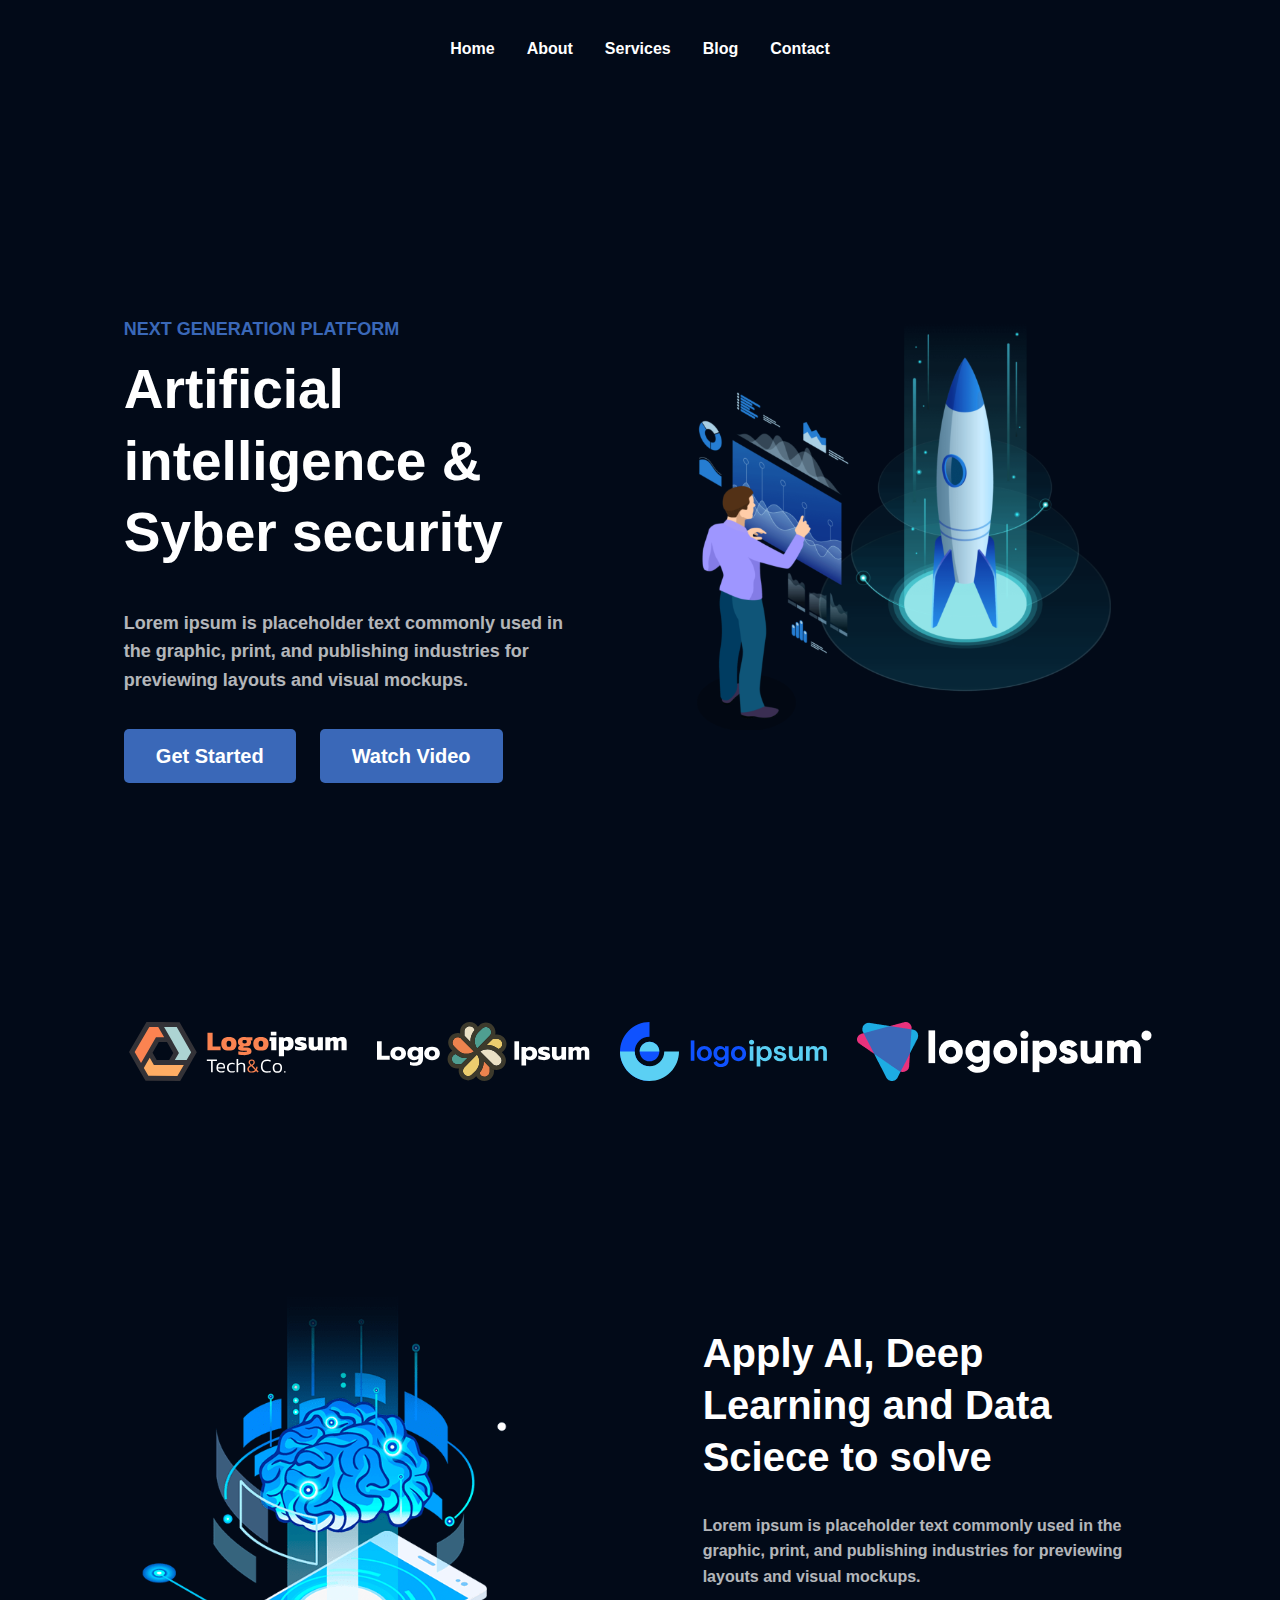
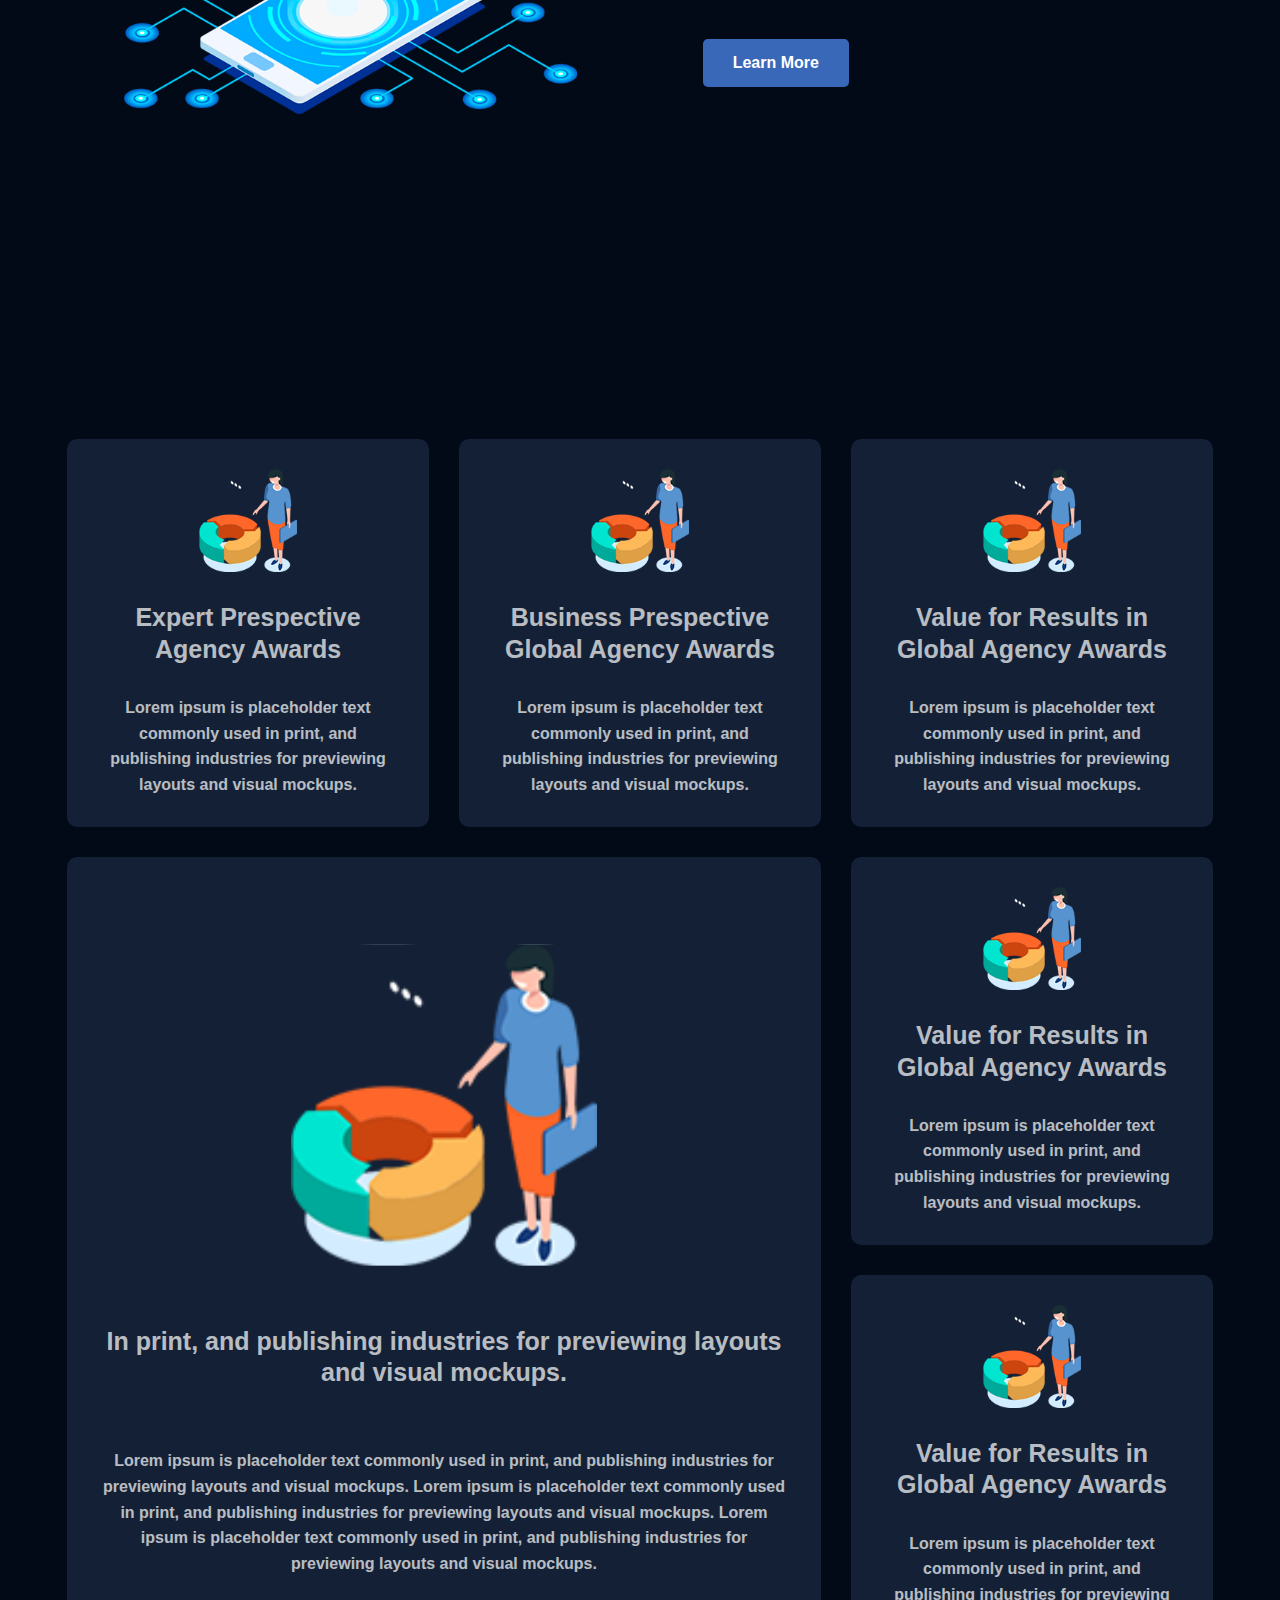
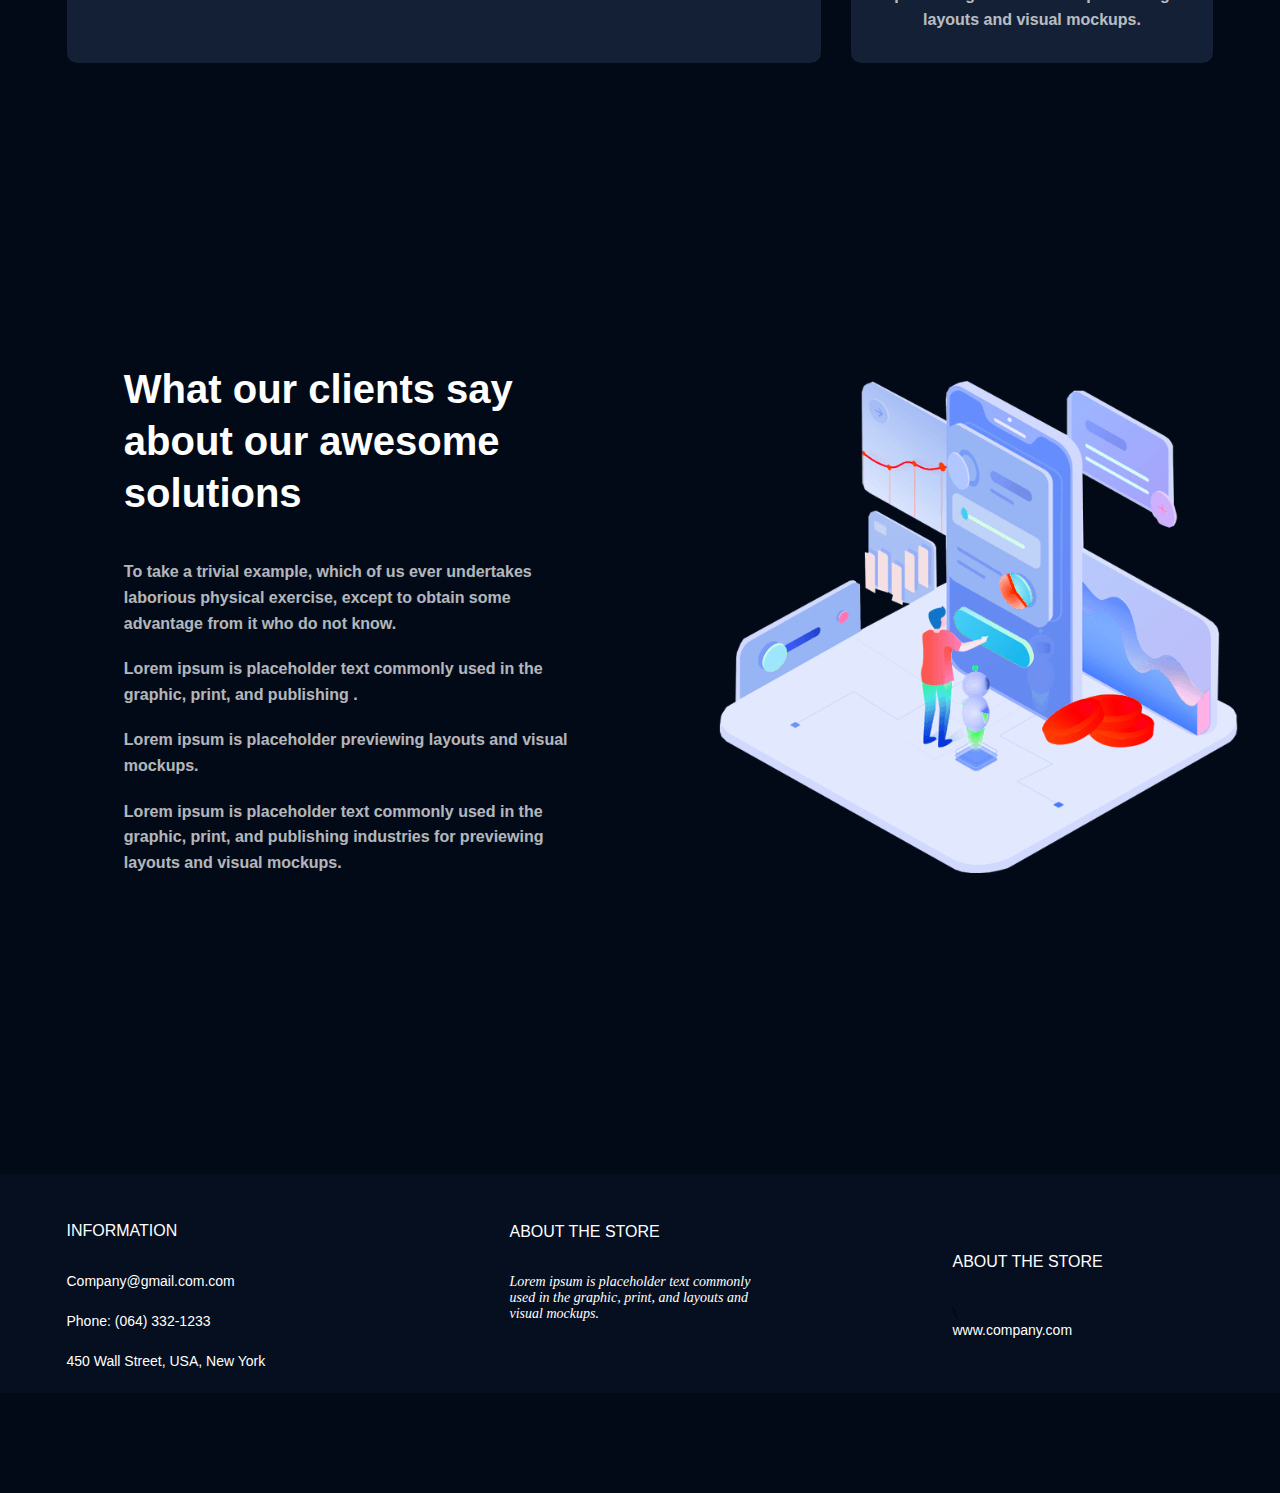
<file: Homework/Homework037/index.html>
<!DOCTYPE html>
<html lang="en">
  <head>
    <meta charset="UTF-8" />
    <meta name="viewport" content="width=device-width, initial-scale=1.0" />
    <title>Homework 4</title>
    <link rel="stylesheet" href="style.css" />
  </head>

  <body>
    <div class="header">
      <div class="container">
        <nav class="nav">
          <a href="#" class="header_link">Home</a>
          <a href="#" class="header_link">About</a>
          <a href="#" class="header_link">Services</a>
          <a href="#" class="header_link">Blog</a>
          <a href="#" class="header_link">Contact</a>
        </nav>
      </div>
    </div>
    <div class="main">
      <div class="container">
        <div class="main_left">
          <h3 class="main_subtitle">Next generation platform</h3>
          <h1 class="main_title">Artificial intelligence & Syber security</h1>
          <p class="main_text">
            Lorem ipsum is placeholder text commonly used in the graphic, print,
            and publishing industries for previewing layouts and visual mockups.
          </p>
          <a href="#" class="main_button">Get Started</a>
          <a href="#" class="main_button">Watch Video</a>
        </div>
        <div class="main_right">
          <img class="main_img" src="images/main1.svg" alt="main1" />
        </div>
      </div>
    </div>
    <div class="logo">
      <div class="container">
        <div class="logo_left">
          <img src="images/logo1.svg" alt="logo1" class="logo_img" />
          <img src="images/logo2.svg" alt="logo2" class="logo_img" />
        </div>
        <div class="logo_right">
          <img src="images/logo3.svg" alt="logo3" class="logo_img" />
          <img src="images/logo4.png" alt="logo4" class="logo_img" />
        </div>
      </div>
    </div>
    <div class="content">
      <div class="container">
        <div class="content_left">
          <img src="images/content1.svg" alt="content1" class="content_img" />
        </div>
        <div class="content_right">
          <h1 class="content_title">
            Apply AI, Deep Learning and Data Sciece to solve
          </h1>
          <p class="content_text">
            Lorem ipsum is placeholder text commonly used in the graphic, print,
            and publishing industries for previewing layouts and visual mockups.
          </p>
          <a href="#" class="content_button">Learn More</a>
        </div>
      </div>
    </div>
    <div class="content_dalle">
      <div class="dalle">
        <img src="images/dalle_img.svg" alt="dalle_img" class="dalle_img" />
        <h3 class="dalle_subtitle">Expert Prespective Agency Awards</h3>
        <p class="dalle_text">
          Lorem ipsum is placeholder text commonly used in print, and publishing
          industries for previewing layouts and visual mockups.
        </p>
      </div>
      <div class="dalle">
        <img src="images/dalle_img.svg" alt="dalle_img" class="dalle_img" />
        <h3 class="dalle_subtitle">
          Business Prespective Global Agency Awards
        </h3>
        <p class="dalle_text">
          Lorem ipsum is placeholder text commonly used in print, and publishing
          industries for previewing layouts and visual mockups.
        </p>
      </div>
      <div class="dalle dalle3 dalle_hide">
        <img src="images/dalle_img.svg" alt="dalle_img" class="dalle_img" />
        <h3 class="dalle_subtitle">
          Value for Results in Global Agency Awards
        </h3>
        <p class="dalle_text">
          Lorem ipsum is placeholder text commonly used in print, and publishing
          industries for previewing layouts and visual mockups.
        </p>
      </div>
      <div class="dalle dalle_big dalle_hide">
        <img src="images/dalle_img.svg" alt="dalle_img" class="dalle_big_img" />
        <h3 class="dalle_big_subtitle">
          In print, and publishing industries for previewing layouts and visual
          mockups.
        </h3>
        <p class="dalle_big_text">
          Lorem ipsum is placeholder text commonly used in print, and publishing
          industries for previewing layouts and visual mockups. Lorem ipsum is
          placeholder text commonly used in print, and publishing industries for
          previewing layouts and visual mockups. Lorem ipsum is placeholder text
          commonly used in print, and publishing industries for previewing
          layouts and visual mockups.
        </p>
      </div>
      <div class="dalle dalle_hide">
        <img src="images/dalle_img.svg" alt="dalle_img" class="dalle_img" />
        <h3 class="dalle_subtitle">
          Value for Results in Global Agency Awards
        </h3>
        <p class="dalle_text">
          Lorem ipsum is placeholder text commonly used in print, and publishing
          industries for previewing layouts and visual mockups.
        </p>
      </div>
      <div class="dalle">
        <img src="images/dalle_img.svg" alt="dalle_img" class="dalle_img" />
        <h3 class="dalle_subtitle">
          Value for Results in Global Agency Awards
        </h3>
        <p class="dalle_text">
          Lorem ipsum is placeholder text commonly used in print, and publishing
          industries for previewing layouts and visual mockups.
        </p>
      </div>
    </div>
    <div class="about">
      <div class="container">
        <div class="about_left">
          <h1 class="about_bottom_title">
            What our clients say about our awesome solutions
          </h1>
          <p class="about_bottom_text">
            To take a trivial example, which of us ever undertakes laborious
            physical exercise, except to obtain some advantage from it who do
            not know.
          </p>
          <p class="about_bottom_text">
            Lorem ipsum is placeholder text commonly used in the graphic, print,
            and publishing .
          </p>
          <p class="about_bottom_text">
            Lorem ipsum is placeholder previewing layouts and visual mockups.
          </p>
          <p class="about_bottom_text">
            Lorem ipsum is placeholder text commonly used in the graphic, print,
            and publishing industries for previewing layouts and visual mockups.
          </p>
        </div>
        <div class="about_right">
          <img src="images/about.svg" alt="about_img" class="about_img" />
        </div>
      </div>
    </div>
    <div class="footer">
      <div class="container">
        <div class="footer_left">
          <p class="footer_title">INFORMATION</p>
          <p class="footer_bold_text">Company@gmail.com.com</p>
          <p class="footer_bold_text">Phone: (064) 332-1233</p>
          <p class="footer_bold_text">450 Wall Street, USA, New York</p>
        </div>
        <div class="footer_center">
          <p class="footer_title">ABOUT THE STORE</p>
          <p class="footer_italic_text">
            Lorem ipsum is placeholder text commonly used in the graphic, print,
            and layouts and visual mockups.
          </p>
        </div>
        <div class="footer_right">
          <p class="footer_title">ABOUT THE STORE</p>
          \
          <p class="footer_bold_text">www.company.com</p>
        </div>
      </div>
    </div>
  </body>
</html>
</file>
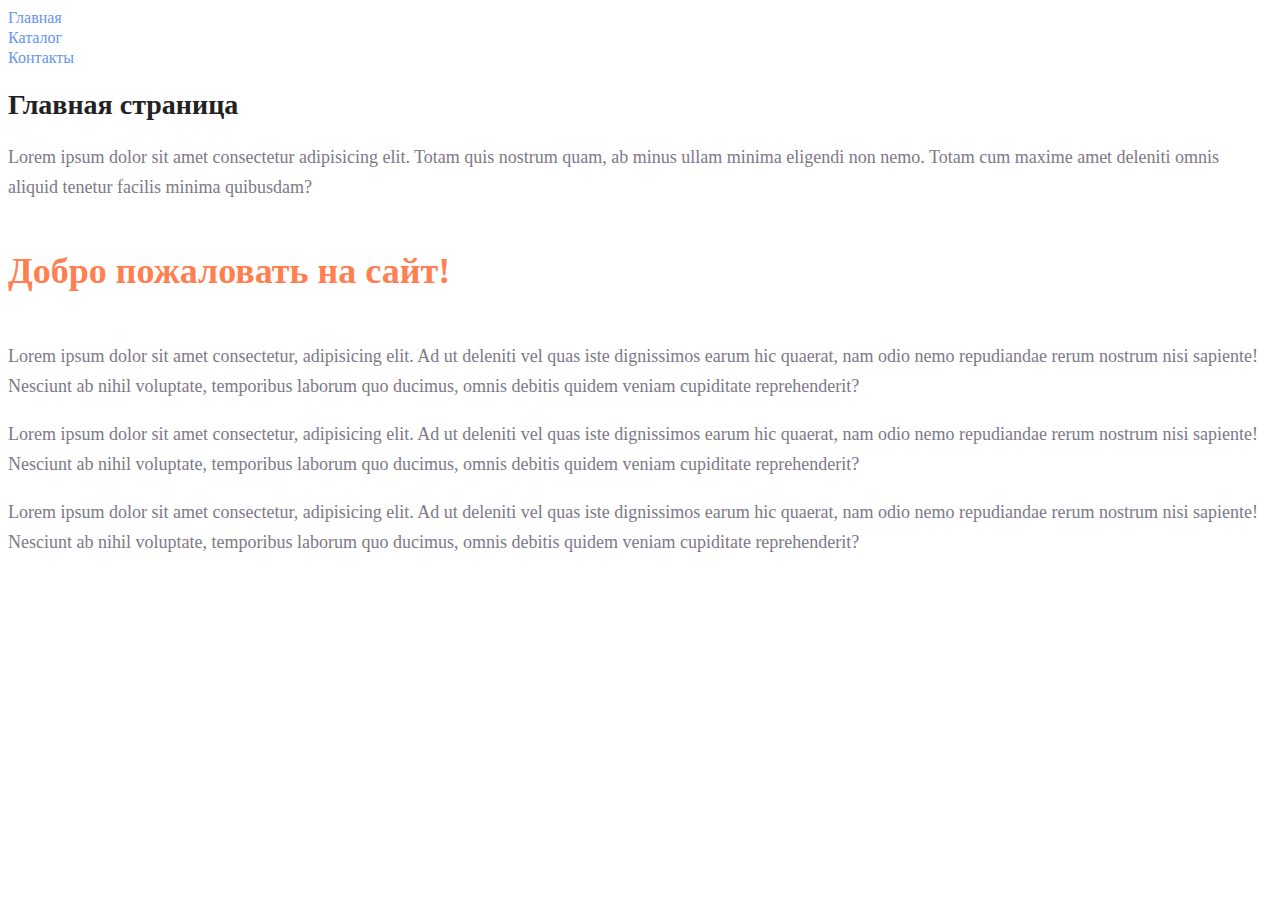
<file: Homework/Homework035/homework/index.html>
<!DOCTYPE html>
<html lang="ru">

<head>
    <meta charset="UTF-8">
    <meta name="viewport" content="width=device-width, initial-scale=1.0">
    <title>Главная</title>
    <link rel="stylesheet" href="style.css">
</head>

<body>
    <a class="header__link" href="index.html">Главная</a><br>
    <a class="header__link" href="catalog/catalog.html">Каталог</a><br>
    <a class="header__link" href="contacts.html">Контакты</a><br>
    <h1 class="title">Главная страница</h1>
    <p class="text">Lorem ipsum dolor sit amet consectetur adipisicing elit. Totam quis nostrum quam, ab minus ullam minima eligendi non nemo. Totam cum maxime amet deleniti omnis aliquid tenetur facilis minima quibusdam?</p>
    <h2 class="subtitle">Добро пожаловать на сайт!</h2>
    <p class="text">Lorem ipsum dolor sit amet consectetur, adipisicing elit. Ad ut deleniti vel quas iste dignissimos earum hic quaerat, nam odio nemo repudiandae rerum nostrum nisi sapiente! Nesciunt ab nihil voluptate, temporibus laborum quo ducimus, omnis debitis
        quidem veniam cupiditate reprehenderit?
    </p>
    <p class="text">Lorem ipsum dolor sit amet consectetur, adipisicing elit. Ad ut deleniti vel quas iste dignissimos earum hic quaerat, nam odio nemo repudiandae rerum nostrum nisi sapiente! Nesciunt ab nihil voluptate, temporibus laborum quo ducimus, omnis debitis
        quidem veniam cupiditate reprehenderit?
    </p>
    <p class="text">Lorem ipsum dolor sit amet consectetur, adipisicing elit. Ad ut deleniti vel quas iste dignissimos earum hic quaerat, nam odio nemo repudiandae rerum nostrum nisi sapiente! Nesciunt ab nihil voluptate, temporibus laborum quo ducimus, omnis debitis
        quidem veniam cupiditate reprehenderit?
    </p>
</body>

</html>
</file>
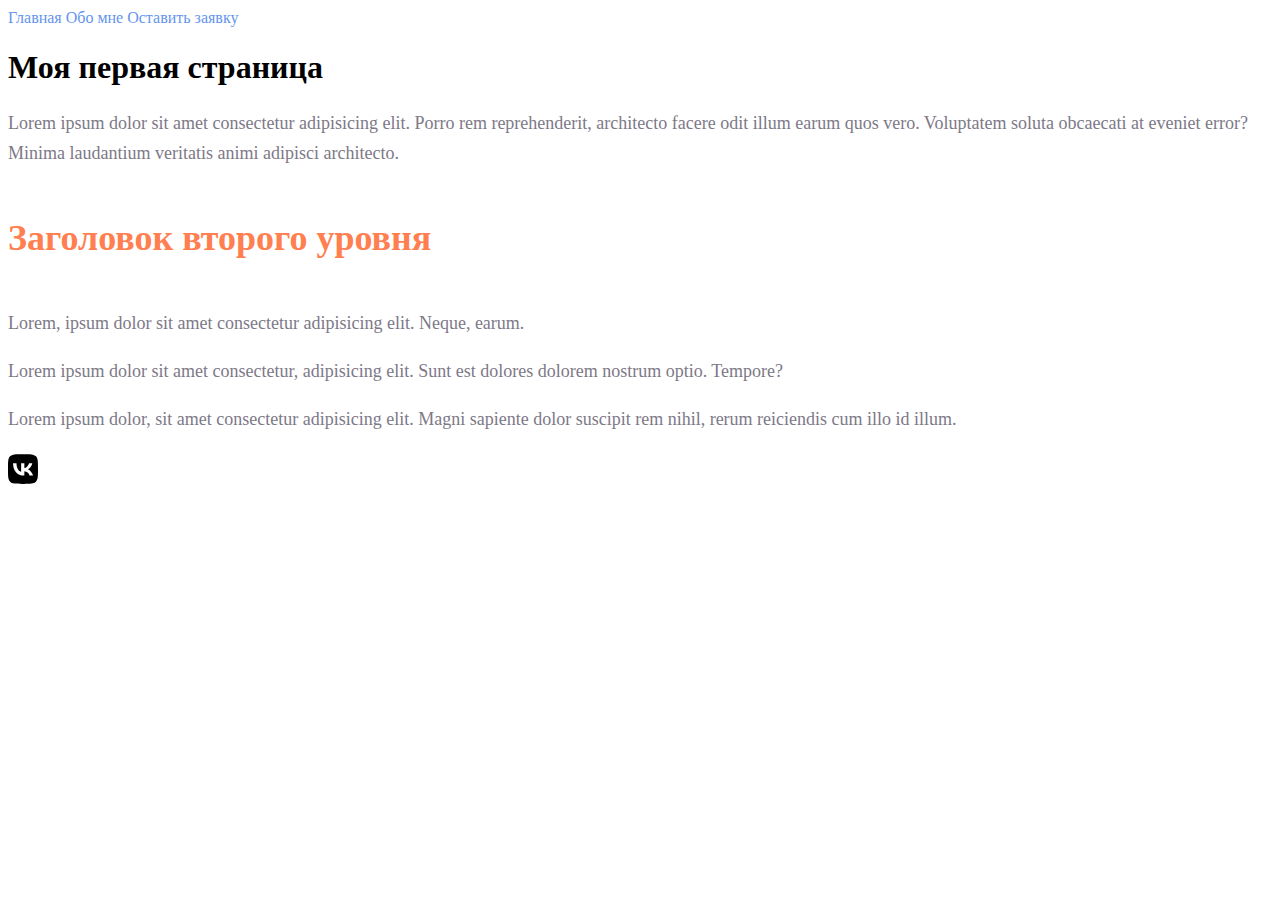
<file: Homework/Homework035/seminar/index.html>
<!DOCTYPE html>
<html lang="ru">

<head>
    <meta charset="UTF-8">
    <meta name="viewport" content="width=device-width, initial-scale=1.0">
    <title>Главная</title>
    <link rel="stylesheet" href="style.css">
</head>

<body>
    <a class="menu" href="index.html">Главная</a>
    <a class="menu" href="info/about.html">Обо мне</a>
    <a class="menu" href="order.html">Оставить заявку</a>
    <h1 clas>Моя первая страница</h1>
    <p class="paragraph">Lorem ipsum dolor sit amet consectetur adipisicing elit. Porro rem reprehenderit, architecto facere odit illum earum quos vero. Voluptatem soluta obcaecati at eveniet error? Minima laudantium veritatis animi adipisci architecto.</p>
    <h2 class="title__h2">Заголовок второго уровня</h2>
    <p class="paragraph">Lorem, ipsum dolor sit amet consectetur adipisicing elit. Neque, earum.</p>
    <p class="paragraph">Lorem ipsum dolor sit amet consectetur, adipisicing elit. Sunt est dolores dolorem nostrum optio. Tempore?</p>
    <p class="paragraph">Lorem ipsum dolor, sit amet consectetur adipisicing elit. Magni sapiente dolor suscipit rem nihil, rerum reiciendis cum illo id illum.</p>
    <a href="https://vk.com/"><img width="30" src="img/vk.svg" alt="vk"></a>


</body>

</html>
</file>
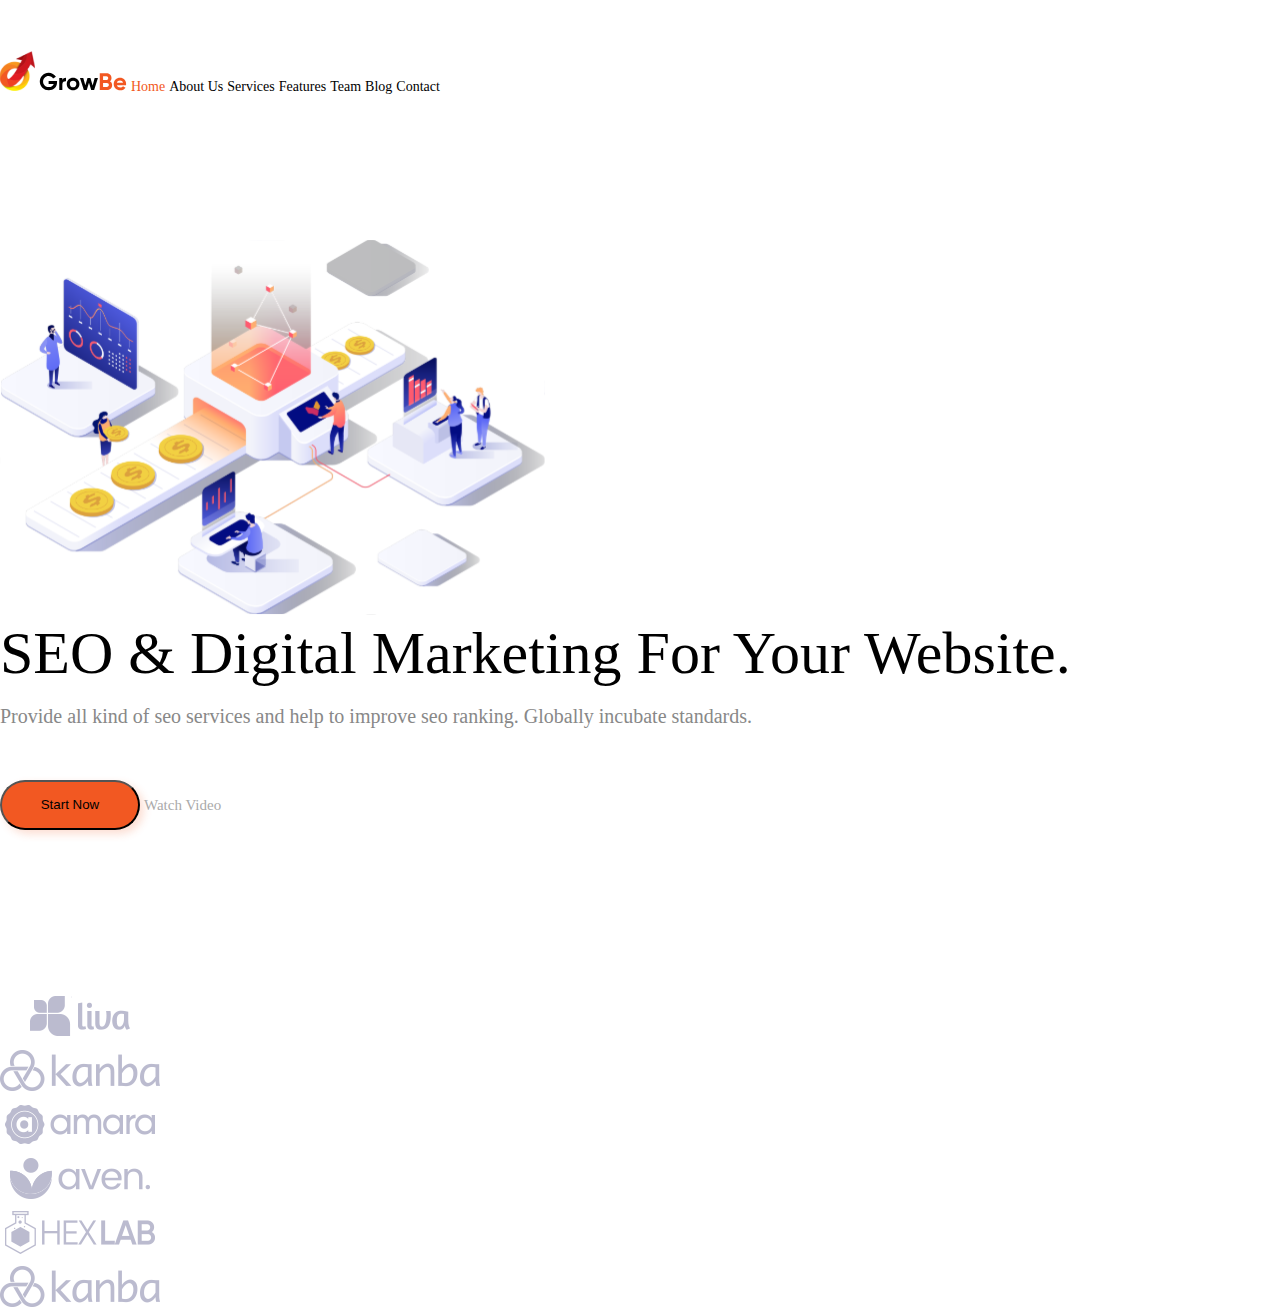
<file: Homework/Homework036/homework/index.html>
<!DOCTYPE html>
<html lang="ru">

<head>
    <meta charset="UTF-8">
    <meta name="viewport" content="width=device-width, initial-scale=1.0">
    <title>Homework 3</title>
    <link rel="stylesheet" href="style.css">
</head>

<body>
    <div class="top">
        <div class="header">
            <img src="images/header_logo.svg" alt="header_logo" class="header_logo">
            <img src="images/header_logo2.svg" alt="header_logo2" class="header_logo_2">
            <a class="header_link_home" href="#">Home</a>
            <a class="header_link" href="#">About Us</a>
            <a class="header_link" href="#">Services</a>
            <a class="header_link" href="#">Features</a>
            <a class="header_link" href="#">Team</a>
            <a class="header_link" href="#">Blog</a>
            <a class="header_link" href="#">Contact</a>
        </div>
        <div class="top_content">
            <img class="top_image" src="images/top_image.svg" alt="top_image">
            <div class="top_info">
                <h1 class="title">SEO & Digital Marketing For Your Website.</h1>
                <h3 class="subtitle">Provide all kind of seo services and help to improve seo ranking. Globally incubate standards.</h3>
                <div class="top_buttons">
                    <button class="top_button">Start Now</button>
                    <a class="top_buttons_link" href="#">Watch Video</a>
                </div>
            </div>
        </div>
        <div class="top_logo">
            <img src="images/top_logo1.svg" alt="top_logo1" class="top_logo">
            <img src="images/top_logo2.svg" alt="top_logo2" class="top_logo">
            <img src="images/top_logo3.svg" alt="top_logo3" class="top_logo">
            <img src="images/top_logo4.svg" alt="top_logo4" class="top_logo">
            <img src="images/top_logo5.svg" alt="top_logo5" class="top_logo">
            <img src="images/top_logo6.svg" alt="top_logo6" class="top_logo">
        </div>
    </div>
</body>

</html>
</file>
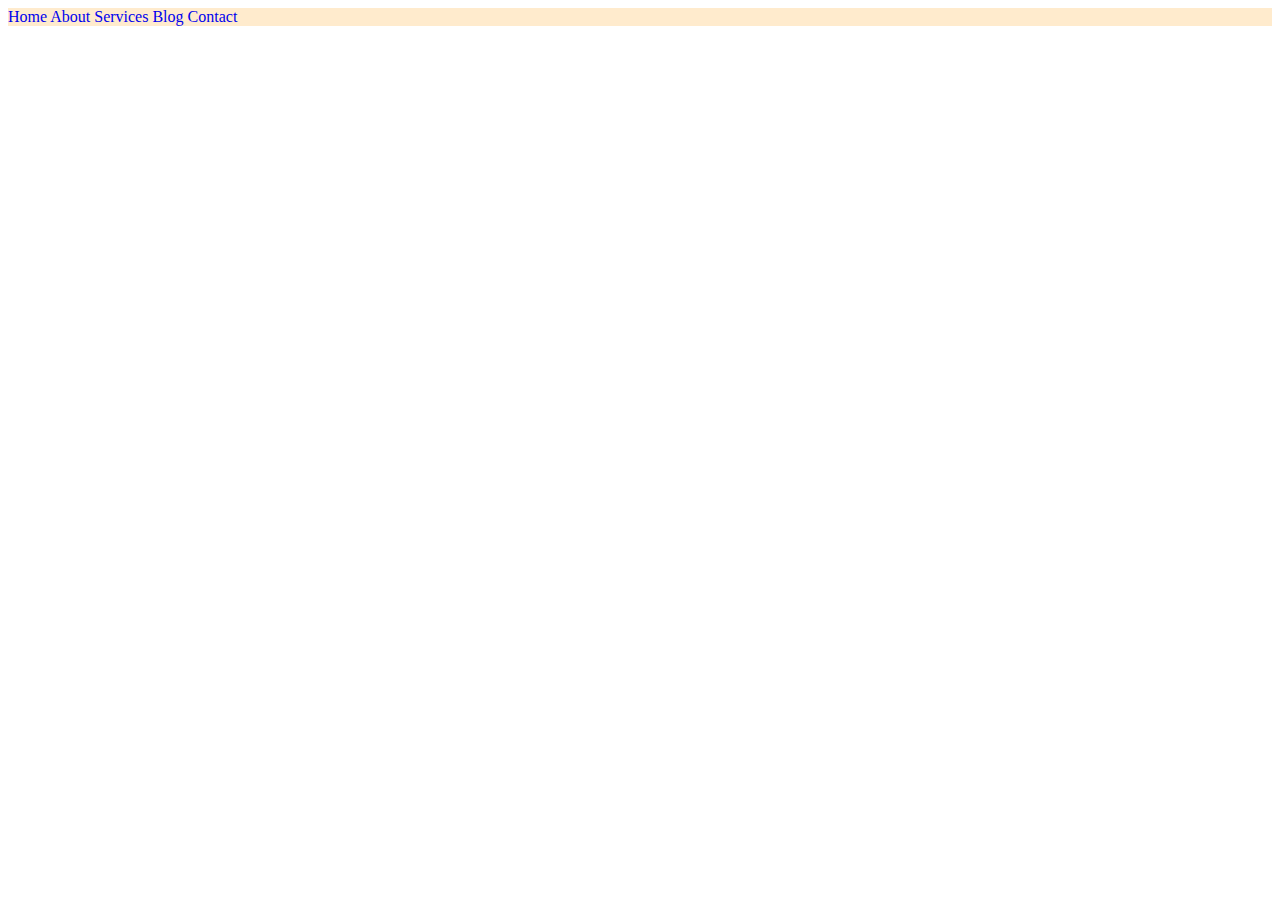
<file: Homework/Homework036/seminar/index.html>
<!DOCTYPE html>
<html lang="ru">

<head>
    <meta charset="UTF-8">
    <meta name="viewport" content="width=device-width, initial-scale=1.0">
    <title>Document</title>
    <link rel="stylesheet" href="style.css">
</head>

<body>
    <div class="header">
        <a class="header_link" href="#">Home</a>
        <a class="header_link" href="#">About</a>
        <a class="header_link" href="#">Services</a>
        <a class="header_link" href="#">Blog</a>
        <a class="header_link" href="#">Contact</a>
    </div>
    <div class="top">
        <div class="top_content">
            <div class="top_info">
                <div class="top_buttons"></div>
            </div>
        </div>
        <div class="top_logo"></div>
    </div>

</body>

</html>
</file>
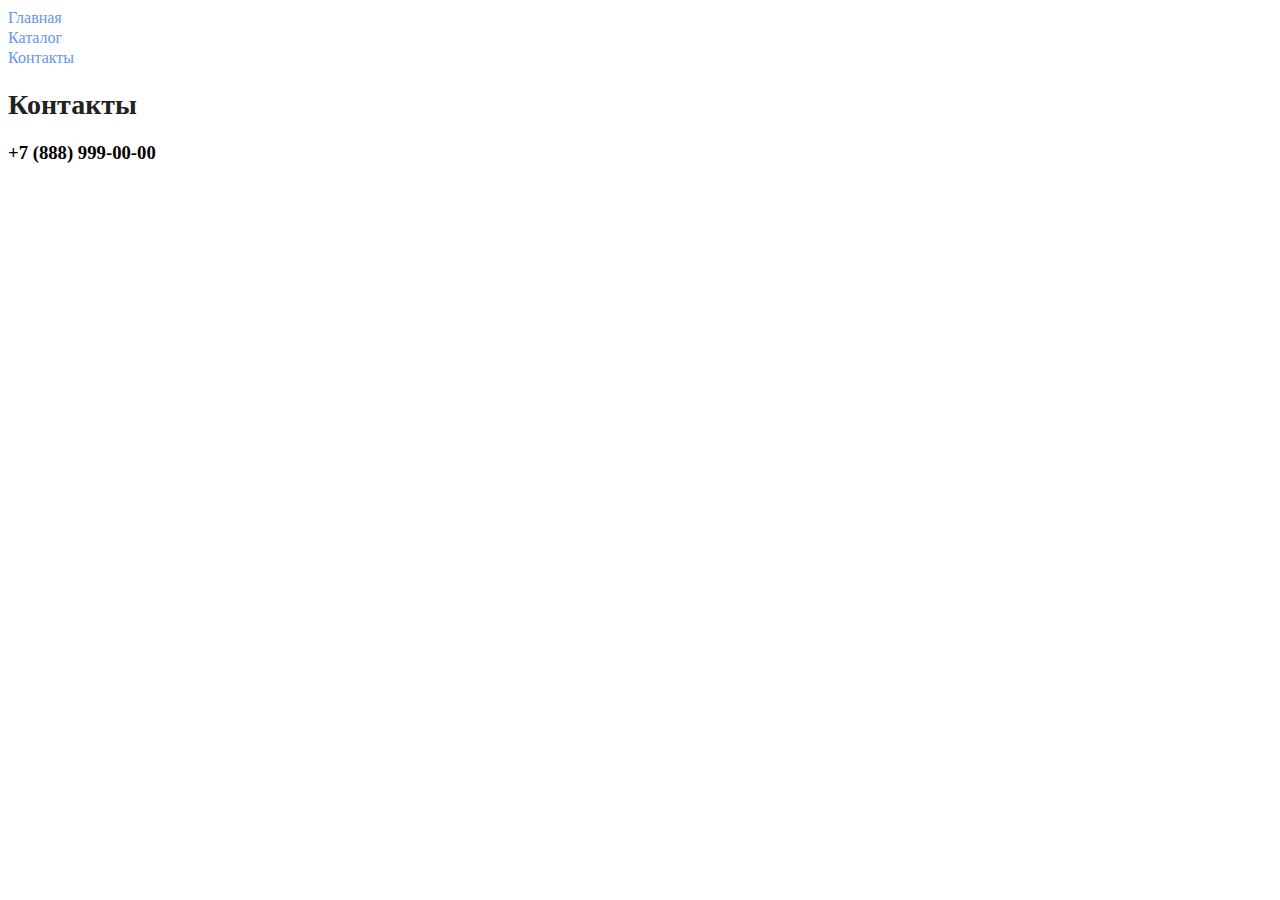
<file: Homework/Homework035/homework/contacts.html>
<!DOCTYPE html>
<html lang="en">

<head>
    <meta charset="UTF-8">
    <meta name="viewport" content="width=device-width, initial-scale=1.0">
    <title>Контакты</title>
    <link rel="stylesheet" href="style.css">
</head>

<body>
    <a class="header__link" href="index.html">Главная</a><br>
    <a class="header__link" href="catalog/catalog.html">Каталог</a><br>
    <a class="header__link" href="contacts.html">Контакты</a><br>
    <h1 class="title">Контакты</h1>
    <h3>+7 (888) 999-00-00</h3>
</body>

</html>
</file>
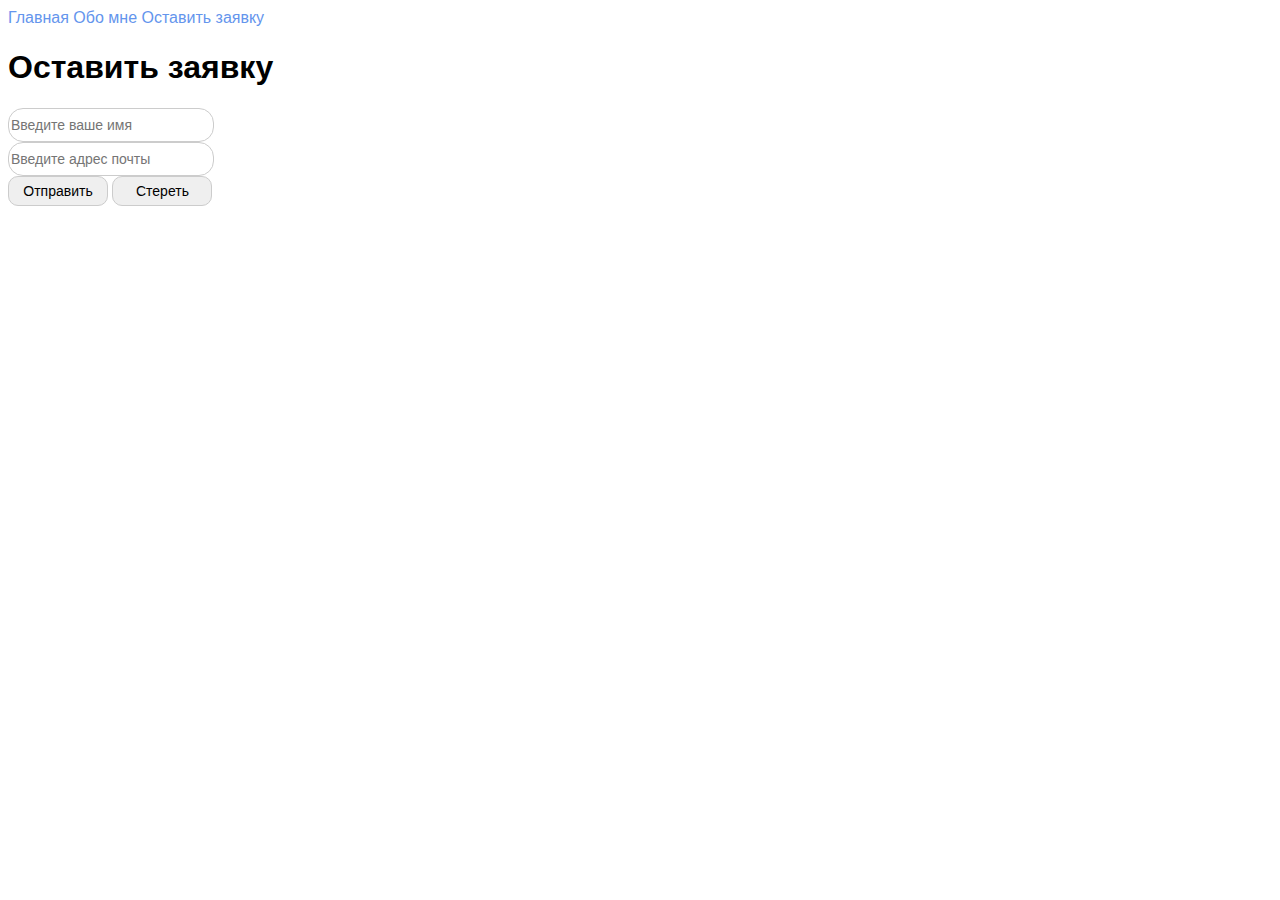
<file: Homework/Homework035/seminar/order.html>
<!DOCTYPE html>
<html lang="ru">

<head>
    <meta charset="UTF-8">
    <meta name="viewport" content="width=device-width, initial-scale=1.0">
    <title>Оставить заявку</title>
    <link rel="stylesheet" href="style.css">
</head>

<body class="main__font">
    <a class="menu" href="index.html">Главная</a>
    <a class="menu" href="info/about.html">Обо мне</a>
    <a class="menu" href="order.html">Оставить заявку</a>
    <h1>Оставить заявку</h1>
    <form action="#">
        <input class="order__input" type="text" placeholder="Введите ваше имя"><br>
        <input class="order__input" type="email" placeholder="Введите адрес почты"><br>
        <button class="order__button" type="submit">Отправить</button>
        <button class="order__button" type="reset">Стереть</button>

    </form>
</body>

</html>
</file>
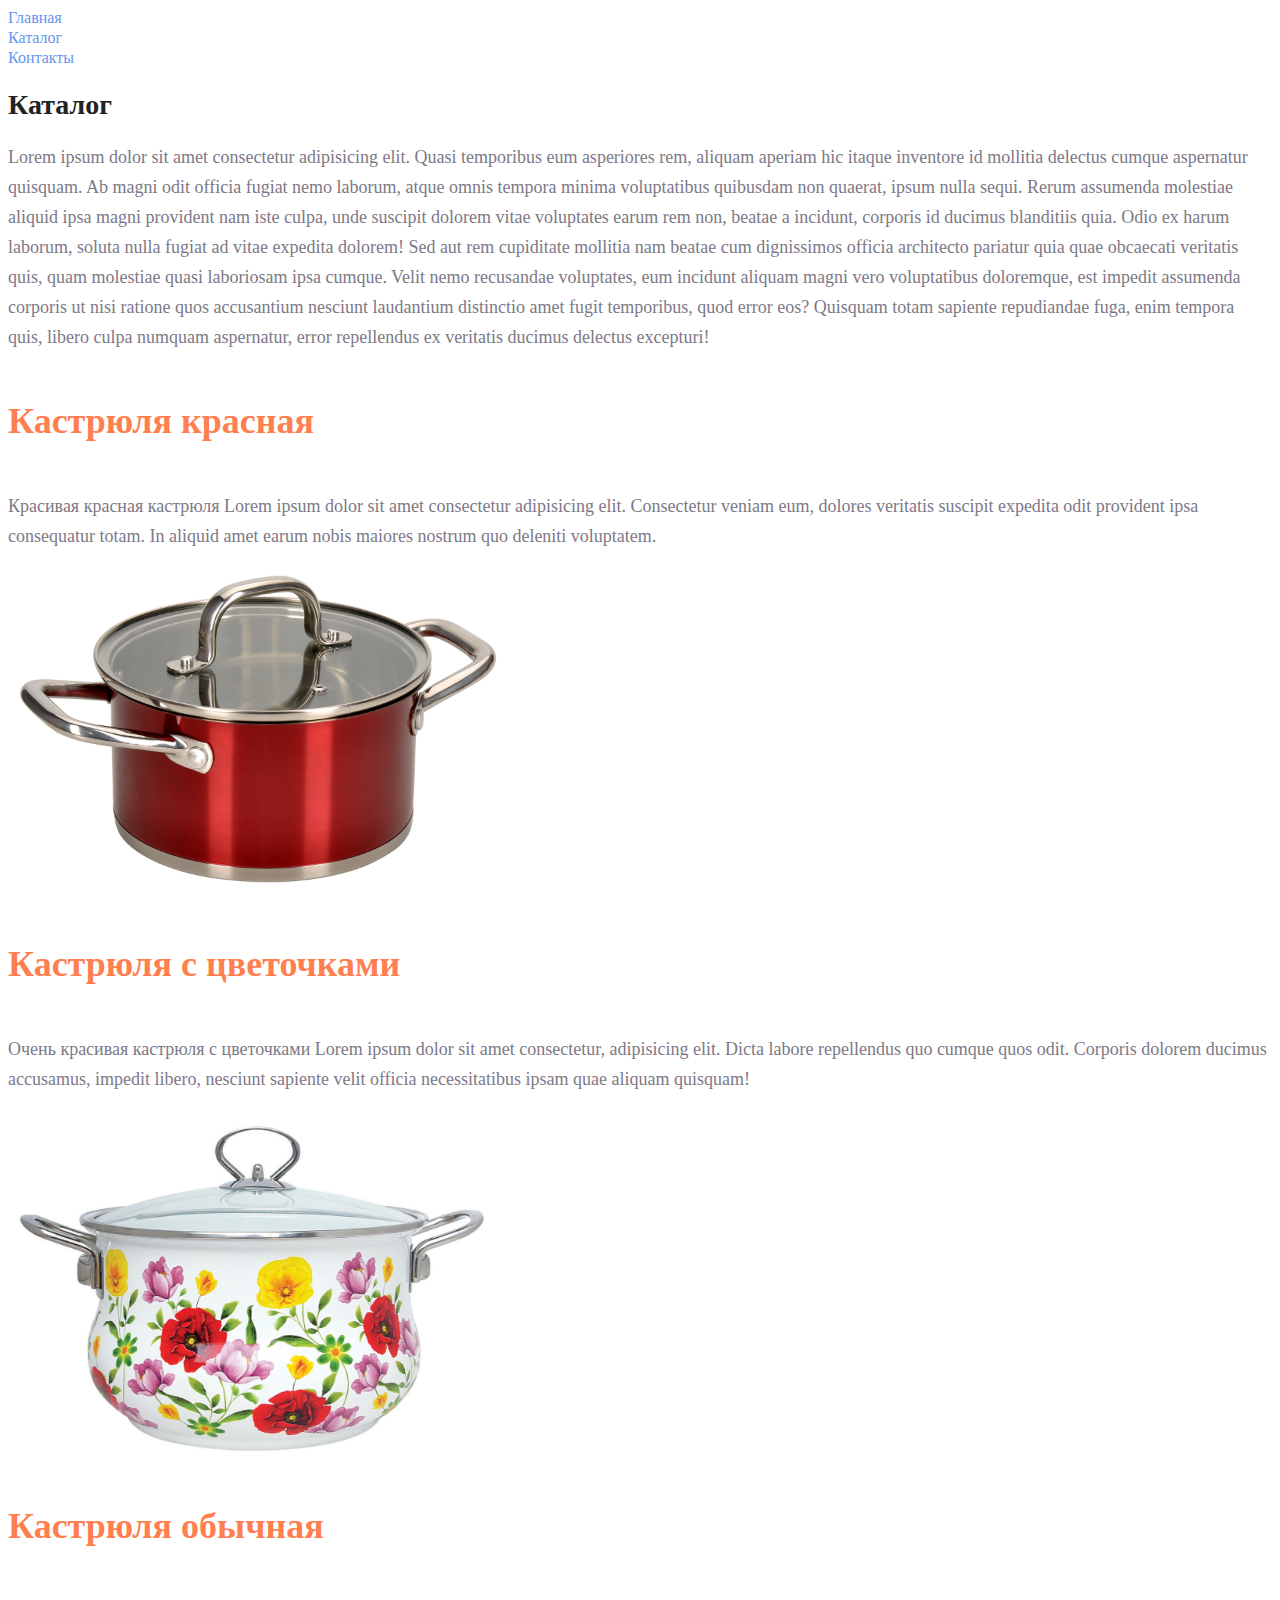
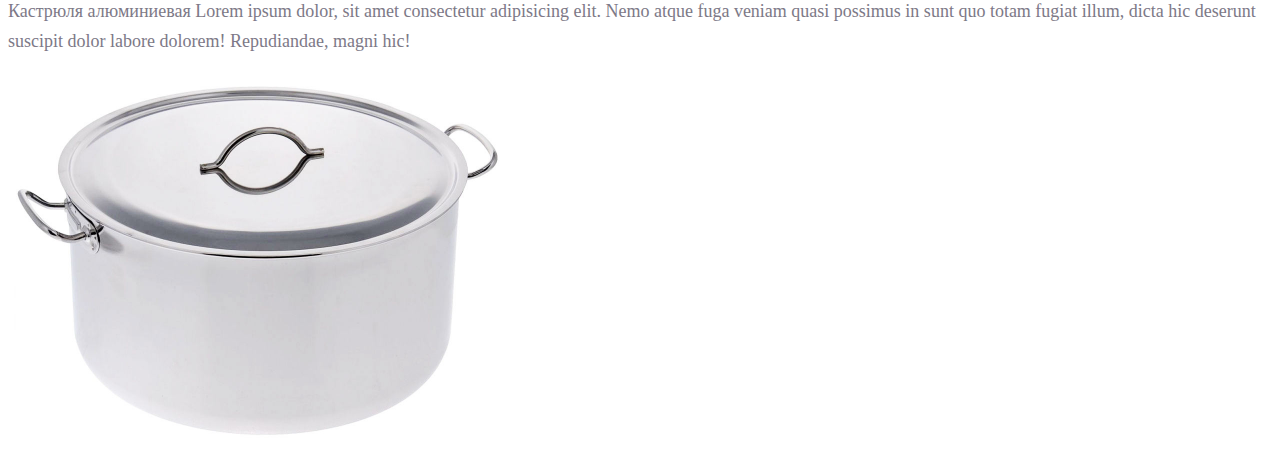
<file: Homework/Homework035/homework/catalog/catalog.html>
<!DOCTYPE html>
<html lang="en">

<head>
    <meta charset="UTF-8">
    <meta name="viewport" content="width=device-width, initial-scale=1.0">
    <title>Каталог</title>
    <link rel="stylesheet" href="../style.css">
</head>

<body>
    <a class="header__link" href="../index.html">Главная</a><br>
    <a class="header__link" href="catalog.html">Каталог</a><br>
    <a class="header__link" href="../contacts.html">Контакты</a><br>
    <h1 class="title">Каталог</h1>
    <p class="text">Lorem ipsum dolor sit amet consectetur adipisicing elit. Quasi temporibus eum asperiores rem, aliquam aperiam hic itaque inventore id mollitia delectus cumque aspernatur quisquam. Ab magni odit officia fugiat nemo laborum, atque omnis tempora minima
        voluptatibus quibusdam non quaerat, ipsum nulla sequi. Rerum assumenda molestiae aliquid ipsa magni provident nam iste culpa, unde suscipit dolorem vitae voluptates earum rem non, beatae a incidunt, corporis id ducimus blanditiis quia. Odio ex
        harum laborum, soluta nulla fugiat ad vitae expedita dolorem! Sed aut rem cupiditate mollitia nam beatae cum dignissimos officia architecto pariatur quia quae obcaecati veritatis quis, quam molestiae quasi laboriosam ipsa cumque. Velit nemo recusandae
        voluptates, eum incidunt aliquam magni vero voluptatibus doloremque, est impedit assumenda corporis ut nisi ratione quos accusantium nesciunt laudantium distinctio amet fugit temporibus, quod error eos? Quisquam totam sapiente repudiandae fuga,
        enim tempora quis, libero culpa numquam aspernatur, error repellendus ex veritatis ducimus delectus excepturi!</p>

    <h2 class="subtitle">Кастрюля красная</h2>
    <p class="text">Красивая красная кастрюля Lorem ipsum dolor sit amet consectetur adipisicing elit. Consectetur veniam eum, dolores veritatis suscipit expedita odit provident ipsa consequatur totam. In aliquid amet earum nobis maiores nostrum quo deleniti voluptatem.</p>
    <img width="500" src="../img/1.jpg" alt="1">
    <h2 class="subtitle">Кастрюля с цветочками</h2>
    <p class="text">Очень красивая кастрюля с цветочками Lorem ipsum dolor sit amet consectetur, adipisicing elit. Dicta labore repellendus quo cumque quos odit. Corporis dolorem ducimus accusamus, impedit libero, nesciunt sapiente velit officia necessitatibus ipsam
        quae aliquam quisquam!</p>
    <img width="500" src="../img/2.jpg" alt="2">
    <h2 class="subtitle">Кастрюля обычная</h2>
    <p class="text">Кастрюля алюминиевая Lorem ipsum dolor, sit amet consectetur adipisicing elit. Nemo atque fuga veniam quasi possimus in sunt quo totam fugiat illum, dicta hic deserunt suscipit dolor labore dolorem! Repudiandae, magni hic!</p>
    <img width="500" src="../img/3.jpg" alt="3">
</body>

</html>
</file>
<file: Homework/Homework037/style.css>
* {
  margin: 0;
  padding: 0;
  box-sizing: border-box;
}

a {
  text-decoration: none;
}

body {
  background-color: #020a18;
}

.header {
  margin-bottom: 160px;
}

.header_link {
  color: #fff;
  font-family: sans-serif;
  font-size: 16px;
  font-style: normal;
  font-weight: 600;
  line-height: normal;
  padding: 40px 16px;
}

.header_link:hover {
  color: #0941a1;
}

.container {
  margin: 0 auto;
  width: 1147px;
}

.nav {
  display: flex;
  justify-content: center;
}

.main .container {
  margin-bottom: 197px;
  display: flex;
  justify-content: space-between;
}

.main_left,
.main_right {
  width: 47%;
  margin: 5%;
}

.main_subtitle {
  margin-bottom: 10px;
  color: #3a68b8;
  font-family: sans-serif;
  font-size: 18px;
  font-style: normal;
  font-weight: 600;
  line-height: 160%;
  text-transform: uppercase;
}

.main_title {
  margin-bottom: 40px;
  color: #fff;
  font-family: sans-serif;
  font-size: 55px;
  font-style: normal;
  font-weight: 800;
  line-height: 130%;
}

.main_text {
  margin-bottom: 50px;
  color: #fff;
  font-family: sans-serif;
  font-size: 18px;
  font-style: normal;
  font-weight: 600;
  line-height: 160%;
  opacity: 0.7;
}

.main_button {
  margin-right: 20px;
  border-radius: 5px;
  background: #3a68b8;
  padding: 1rem 2rem;
  color: #fff;
  font-family: sans-serif;
  font-size: 20px;
  font-style: normal;
  font-weight: 600;
  line-height: normal;
}

.logo .container {
  margin-bottom: 157px;
  display: flex;
  justify-content: center;
  gap: 30px;
}

.logo_left,
.logo_right {
  display: flex;
  gap: 30px;
}

.content .container {
  display: flex;
  justify-content: space-between;
  align-items: center;
  margin-bottom: 264px;
}

.content_left,
.content_right {
  width: 47%;
  margin: 5%;
}

.content_left {
  margin-right: 68px;
}

.content_title {
  margin-bottom: 30px;
  color: #fff;
  font-family: sans-serif;
  font-size: 40px;
  font-style: normal;
  font-weight: 700;
  line-height: 130%;
}

.content_text {
  margin-bottom: 50px;
  color: #fff;
  font-family: sans-serif;
  font-size: 16px;
  font-style: normal;
  font-weight: 600;
  line-height: 160%;
  opacity: 0.7;
}

.content_button {
  display: inline-flex;
  padding: 15px 30px;
  align-items: flex-start;
  gap: 10px;
  border-radius: 5px;
  background: #3a68b8;
  color: #fff;
  font-family: sans-serif;
  font-size: 16px;
  font-style: normal;
  font-weight: 600;
  line-height: normal;
}

.content_img {
  max-width: 100%;
}

.content_dalle {
  margin-bottom: 243px;
  display: grid;
  gap: 30px;
  grid-template-columns: repeat(3, 362px);
  justify-content: center;
}

.dalle {
  border-radius: 10px;
  background: #132035;
  padding: 30px;
  display: flex;
  flex-direction: column;
  gap: 30px;
  justify-content: center;
  align-items: center;
}

.dalle_big {
  border-radius: 10px;
  background: #132035;
  padding: 30px;
  grid-column: span 2;
  grid-row: span 2;
  gap: 60px;
}

.dalle_img {
  width: 98px;
  height: 103px;
  flex-shrink: 0;
}

.dalle_big_img {
  width: 306px;
  height: 322px;
  flex-shrink: 0;
}

.dalle_subtitle {
  color: #fff;
  text-align: center;
  font-family: sans-serif;
  font-size: 25px;
  font-style: normal;
  font-weight: 700;
  line-height: 125%;
  opacity: 0.7;
}

.dalle_big_subtitle {
  color: #fff;
  text-align: center;
  font-family: sans-serif;
  font-size: 25px;
  font-style: normal;
  font-weight: 700;
  line-height: 125%;
  opacity: 0.7;
}

.dalle_text {
  color: #fff;
  text-align: center;
  font-family: sans-serif;
  font-size: 16px;
  font-style: normal;
  font-weight: 600;
  line-height: 160%;
  opacity: 0.7;
}

.dalle_big_text {
  color: #fff;
  text-align: center;
  font-family: sans-serif;
  font-size: 16px;
  font-style: normal;
  font-weight: 600;
  line-height: 160%;
  opacity: 0.7;
}

.about .container {
  display: flex;
  justify-content: space-between;
  align-items: center;
  margin-bottom: 221px;
}

.about_left,
.about_right {
  width: 47%;
  margin: 5%;
}

.about_bottom_title {
  margin-bottom: 40px;
  color: #fff;
  font-family: sans-serif;
  font-size: 40px;
  font-style: normal;
  font-weight: 700;
  line-height: 130%;
}

.about_bottom_text {
  width: 460px;
  margin-bottom: 20px;
  color: #fff;
  font-family: sans-serif;
  font-size: 16px;
  font-style: normal;
  font-weight: 600;
  line-height: 160%;
  opacity: 0.7;
}

.footer .container {
  display: flex;
  justify-content: space-between;
  align-items: center;
  margin-bottom: 46px;
}

.footer {
  background-color: #060f1f;
  margin-bottom: 100px;
}

.footer_title {
  margin-top: 48px;
  margin-bottom: 33px;
  width: 210px;
  color: #fff;
  font-family: sans-serif;
  font-size: 16px;
  font-style: normal;
  font-weight: 500;
  line-height: normal;
}

.footer_bold_text {
  width: 261px;
  margin-bottom: 24px;
  color: #fff;
  font-family: sans-serif;
  font-size: 14px;
  font-style: normal;
  font-weight: 500;
  line-height: normal;
}

.footer_italic_text {
  margin-bottom: 70px;
  width: 261px;
  color: #fff;
  font-family: Roboto;
  font-size: 14px;
  font-style: italic;
  font-weight: 100;
  line-height: normal;
}

@media (max-width: 1200px) {
  .content_dalle {
    width: 1147px;
    grid-template-columns: repeat(2, minmax(300px, 362px));
  }

  .dalle3 {
    grid-column: span 2;
    grid-row: span 2;
  }

  .about_left,
  .about_right {
    margin: 5%;
  }

  .about_img {
    max-width: 100%;
  }
}

@media ((min-width: 768px) and (max-width: 1024px)) {
  .content_dalle {
    width: 1147px;
    grid-template-columns: repeat(1, minmax(300px, 362px));
  }

  .main .container {
    flex-direction: column;
    align-items: center;
  }

  .logo .container {
    flex-direction: column;
    align-items: center;
  }

  .content .container {
    flex-direction: column;
    align-items: center;
  }

  .about .container {
    flex-direction: column;
    align-items: center;
  }

  .dalle_hide {
    display: none;
  }
}

@media (max-width: 767px) {
  .container {
    padding-left: calc(50% - 180px);
    padding-right: calc(50% - 180px);
  }
  
  .main .container {
    flex-wrap: wrap;
    justify-content: center;
  }

  /* .main_left {
    display: flex;
    flex-direction: column;
    align-items: center;
  }

  .main_right {
    display: flex;
    flex-direction: column;
    align-items: center;
  } */

  h1 {
    text-align: center;
  }

  p {
    text-align: center;
  }

  .main_subtitle {
    font-size: 14px;
  }

  .main_left,
  .main_right {
    width: 90%;
    display: flex;
    flex-direction: column;
    align-items: center;
  }

  .main_button {
    margin-bottom: 24px;
  }

  .logo_left, .logo_right {
    display: flex;
    flex-direction: column;
    width: 80%;
  }

  .logo .container {
    flex-direction: column;
    align-items: center;
  }

  .content .container {
    flex-wrap: wrap;
    justify-content: center;
  }

  .content_left, .content_right {
    width: 90%;
    display: flex;
    flex-direction: column;
    align-items: center;
  }

  .dalle_hide {
    display: none;
  }

  .content_dalle {
    grid-template-columns: repeat(1, minmax(300px, 362px));
  }

  .about .container {
    flex-wrap: wrap;
    justify-content: center;
  }

  .about_left, .about_right {
    width: 90%;
    display: flex;
    flex-direction: column;
    align-items: center;
  }


}
</file>
<file: Homework/Homework035/homework/style.css>
a {
    text-decoration: none;
}

.header__link {
    color: cornflowerblue;
    font-size: 16px;
    line-height: 20px;
}

.title {
    color: #222222;
    font-size: 28px;
    line-height: 36px;
    font-weight: bold;
}

.subtitle {
    color: coral;
    font-style: normal;
    font-weight: 700;
    font-size: 36px;
    line-height: 80px;
}

.text {
    font-style: normal;
    font-weight: 300;
    font-size: 18px;
    line-height: 30px;
    color: #7D7987;
}
</file>
<file: Homework/Homework035/seminar/style.css>
.menu {
    text-decoration: double;
    color: cornflowerblue;
    font-size: 16px;
    line-height: 20px;
}

.title {
    color: #222;
    font-size: 28px;
    line-height: 36px;
    font-weight: bold;
}

.paragraph {
    font-style: normal;
    font-weight: 300;
    font-size: 18px;
    line-height: 30px;
    color: #7D7987;
}

.title__h2 {
    color: coral;
    font-style: normal;
    font-weight: 700;
    font-size: 36px;
    line-height: 80px;
}

.images {
    border-radius: 10px;
}

.order__input {
    width: 200px;
    height: 30px;
    outline: none;
    border: 1px solid #ccc;
    border-radius: 15px;
    font-size: 14px;
    line-height: 30px;
}

.order__button {
    width: 100px;
    height: 30px;
    font-size: 14px;
    border: 1px solid #ccc;
    border-radius: 10px;
}

.main__font {
    font-family: sans-serif;
}
</file>
<file: Homework/Homework036/homework/style.css>
* {
    margin: 0;
    padding: 0;
}

a {
    text-decoration: none;
}

.top {
    padding-bottom: 96px;
}

.header {
    padding-top: 51px;
    padding-bottom: 51px;
}

.header_link_home {
    color: #F25822;
    font-size: 14px;
    font-style: normal;
    font-weight: 400;
    line-height: normal;
}

.header_link {
    color: #000;
    font-size: 14px;
    font-style: normal;
    font-weight: 400;
    line-height: normal;
}

.top_content {
    margin-top: 94px;
    margin-bottom: 162px;
}

.top_image {
    width: 544.814px;
    height: 374.843px;
    flex-shrink: 0;
}

.title {
    color: #000;
    font-size: 60px;
    font-style: normal;
    font-weight: 400;
    line-height: normal;
}

.subtitle {
    margin-top: 17px;
    color: #888;
    font-size: 20px;
    font-style: normal;
    font-weight: 400;
    line-height: normal;
}

.top_button {
    margin-top: 52px;
    border-radius: 50px;
    background: #F25822;
    box-shadow: 4px 4px 8px 0px rgba(242, 88, 34, 0.20);
    width: 140px;
    height: 50px;
}

.top_buttons_link {
    color: #AAA;
    font-size: 15px;
    font-style: normal;
    font-weight: 400;
    line-height: normal;
}

.top_logo {
    width: 160px;
    height: 50px;
}
</file>
<file: Homework/Homework036/seminar/style.css>
a {
    text-decoration: none;
}

.header {
    background-color: blanchedalmond;
}
</file>
